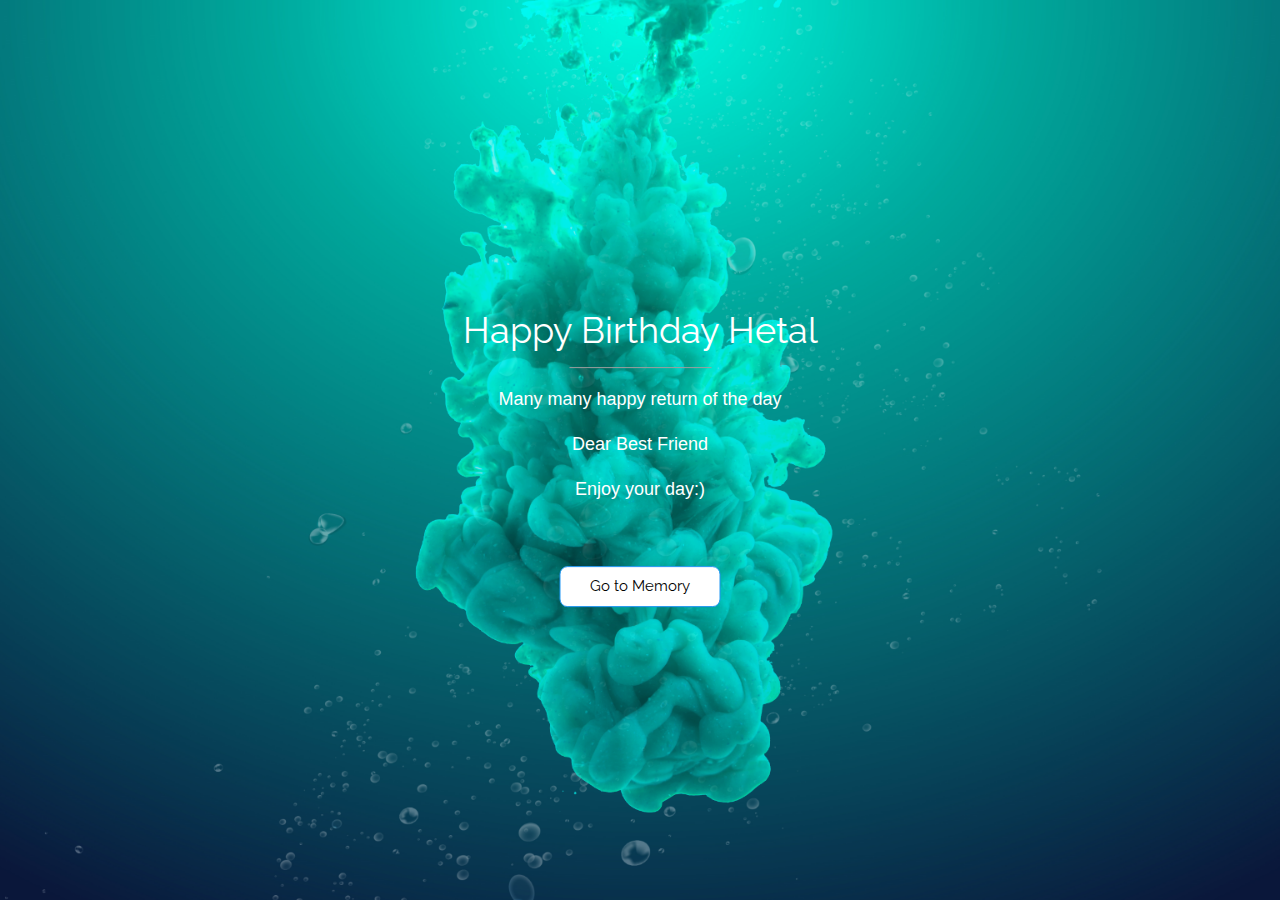
<file: index.html>
<!DOCTYPE html>
<html>
  <head>
<title>Hetal's birthday</title>
  <link rel="icon" href="PicsArt_06-11-12.37.12.png" type="image/png" sizes="32x32">
<meta charset="UTF-8">
<meta name="viewport" content="width=device-width, initial-scale=1">
<link rel="stylesheet" href="https://www.w3schools.com/w3css/4/w3.css">
<link rel="stylesheet" href="https://fonts.googleapis.com/css?family=Raleway">
<style>
body,h1 {font-family: "Raleway", sans-serif}
body, html {height: 100%}
.bgimg {
  background-image: url(background[2].png);
  min-height: 100%;
  background-position: center;
  background-size: cover;
}
</style>
    </head>
<body>

<div class="bgimg w3-display-container w3-animate-opacity w3-text-white">
  <div class="w3-display-middle">
    <h1 class="w3-animate-top w3-center">Happy Birthday Hetal</h1>
    <hr class="w3-border-grey" style="margin:auto;width:40%">
    <h2><p class="w3-large w3-center">Many many happy return of the day
      <p class="w3-large w3-center">Dear Best Friend
      <p class="w3-large w3-center">Enjoy your day:)</h2>
    <br><br>
    <div class="w3-container w3-center">
      <form method="get" action="memory.html" method="post">
      <button class="w3-center w3-button w3-white w3-border w3-border-blue w3-round-large" style="width:50%">Go to Memory</button>
  </form>
        </div>
    </div>
  </div>

</body>
</html>
</file>
